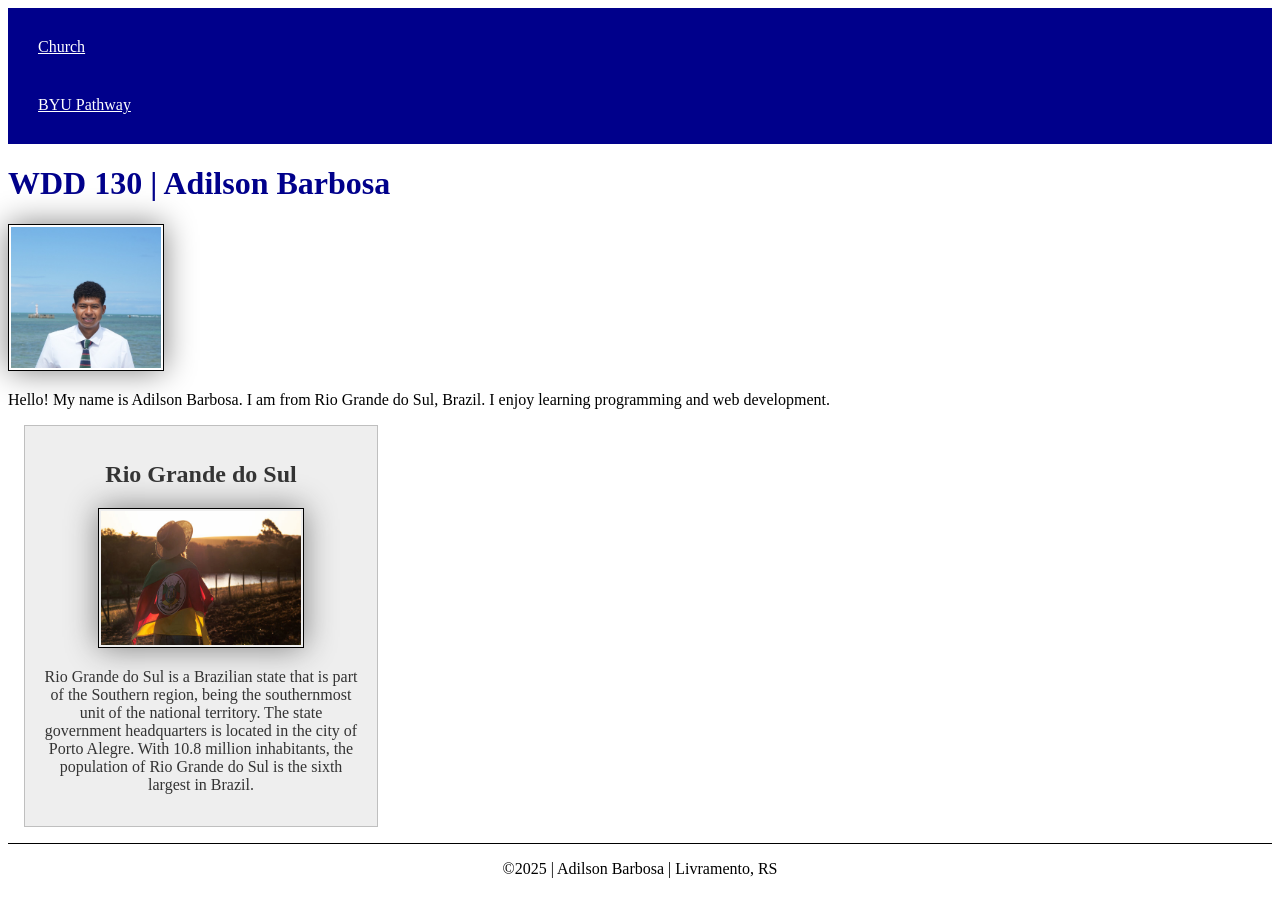
<file: index.html>
<!DOCTYPE html>
<html lang="en">

<head>
    <meta charset="UTF-8">
    <meta name="viewport" content="width=device-width, initial-scale=1.0">

    <title>WDD 130 | Adilson Barbosa</title>

    <meta name="description" content="Adilson Barbosa WDD130 course home page programming practice">

    <meta name="author" content="Adilson Barbosa">

    <link rel="stylesheet" href="styles/styles.css">
</head>

<body>

    <header>
        <nav>
            <a href="https://www.churchofjesuschrist.org/">Church</a>
            <a href="https://www.byupathway.edu/">BYU Pathway</a>
        </nav>
    </header>

    <main>
        <h1>WDD 130 | Adilson Barbosa</h1>

        <img src="adilson.jpeg" alt="Adilson profile picture">

        <p>
            Hello! My name is Adilson Barbosa. I am from Rio Grande do Sul, Brazil.
            I enjoy learning programming and web development.
        </p>
    </main>

    <aside>
        <h2>Rio Grande do Sul</h2>

        <img src="bigsouthriver.jpg" alt="Rio Grande do Sul landscape">

        <p>
            Rio Grande do Sul is a Brazilian state that is part of the Southern region, being the
            southernmost
            unit of the national territory. The state government headquarters is located in the city
            of Porto
            Alegre. With 10.8 million inhabitants, the population of Rio Grande do Sul is the sixth
            largest in
            Brazil.
        </p>
    </aside>

    <footer>
        <p>©2025 | Adilson Barbosa | Livramento, RS</p>
    </footer>

</body>

</html>
</file>
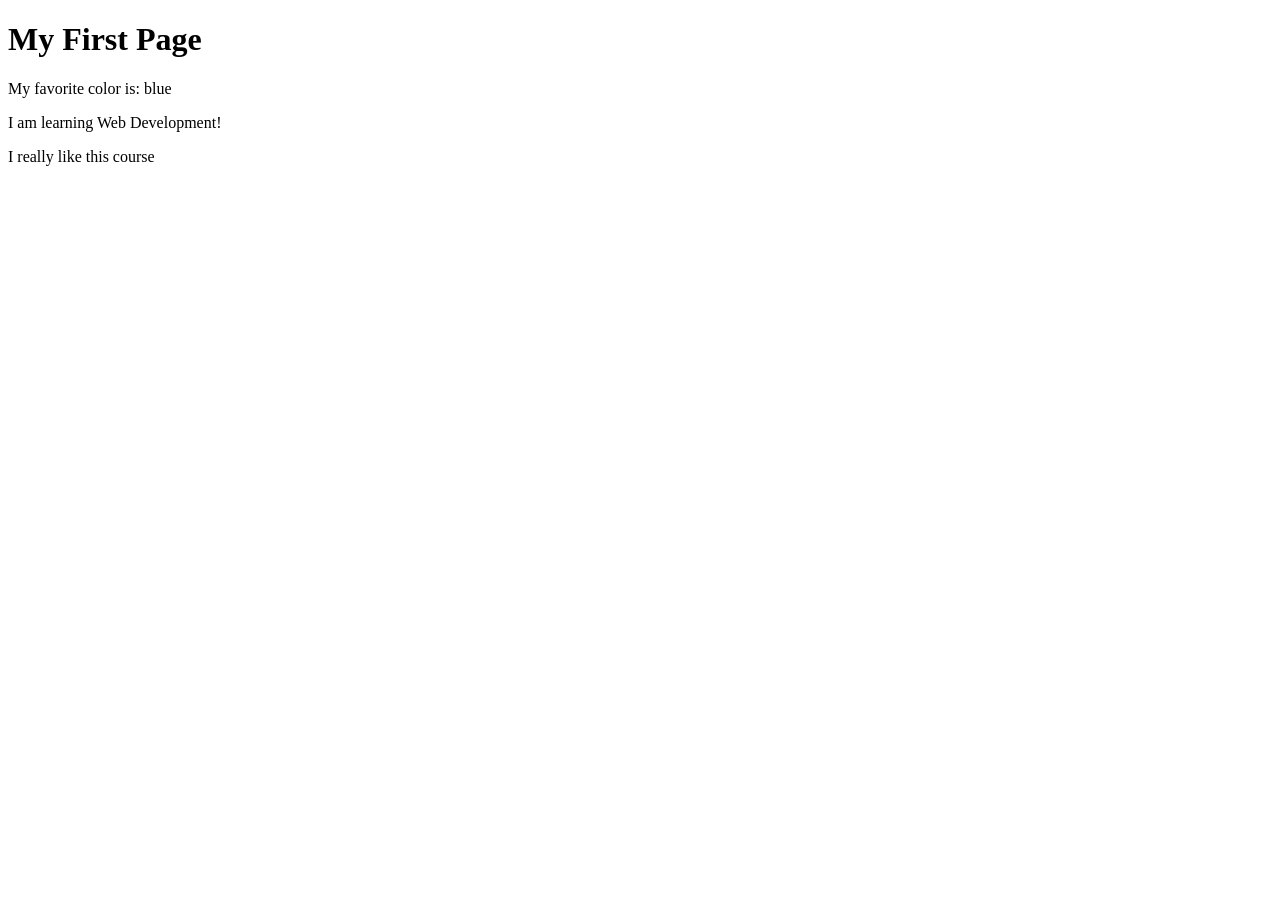
<file: week01/first-page.html>
<!DOCTYPE html>
<html lang="en">

<head>
    <meta charset="UTF-8">
    <meta name="viewport" content="width=device-width, initial-scale=1.0">
    <title>My First Page</title>
</head>

<body>
    <h1>My First Page</h1>
    <p>My favorite color is: blue </p>
    <p> I am learning Web Development!</p>
    <p>I really like this course</p>
</body>

</html>
</file>
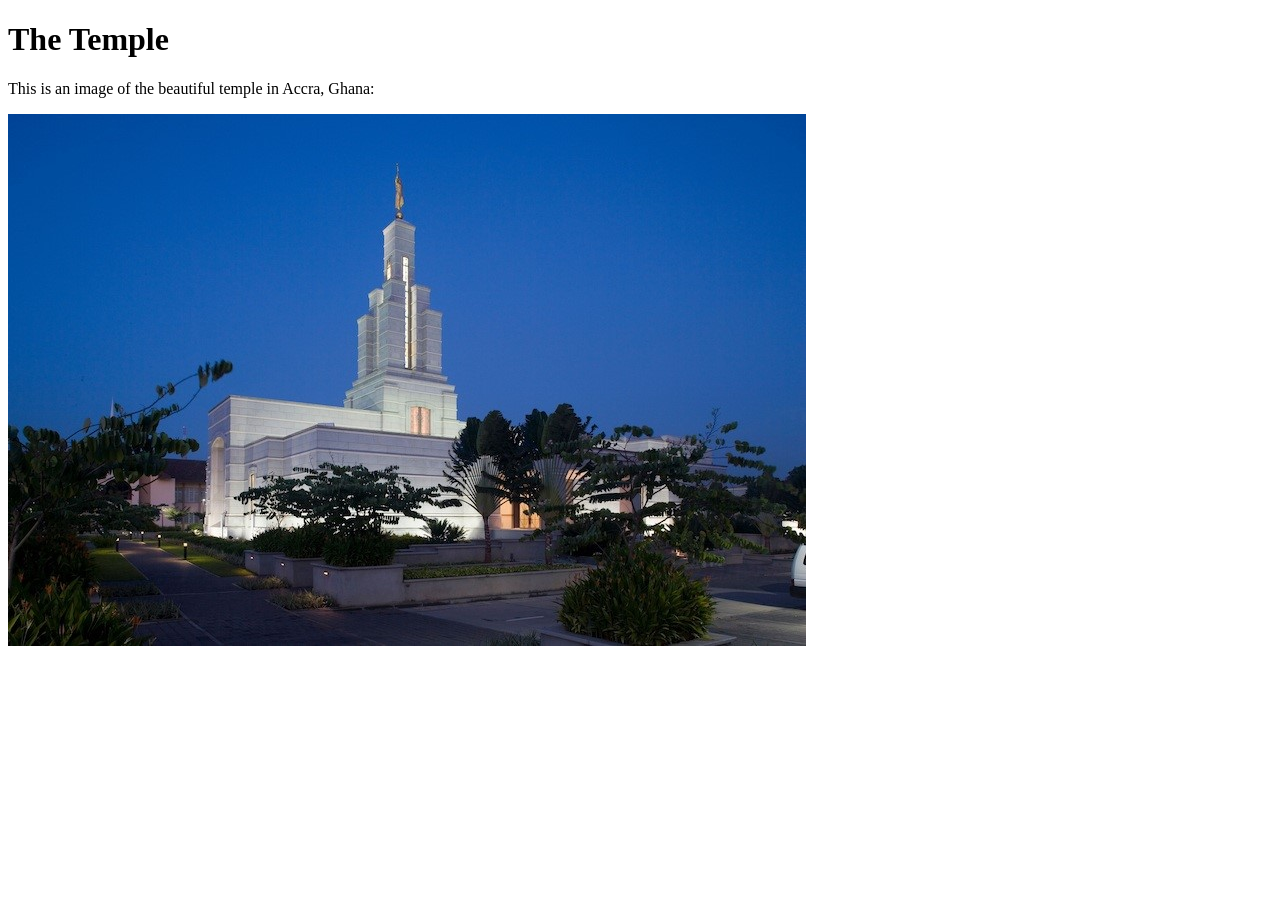
<file: week01/images-solution.html>
<!DOCTYPE html>
<html lang="en">
<head>
    <meta charset="UTF-8">
    <meta name="viewport" content="width=device-width, initial-scale=1.0">
    <title>Temple Image</title>
</head>
<body>
    <h1>The Temple</h1>
    <p>This is an image of the beautiful temple in Accra, Ghana:</p>
    <img src="images/temple-small.jpg" alt="The Accra Ghana Temple">
    
</body>
</html>
</file>
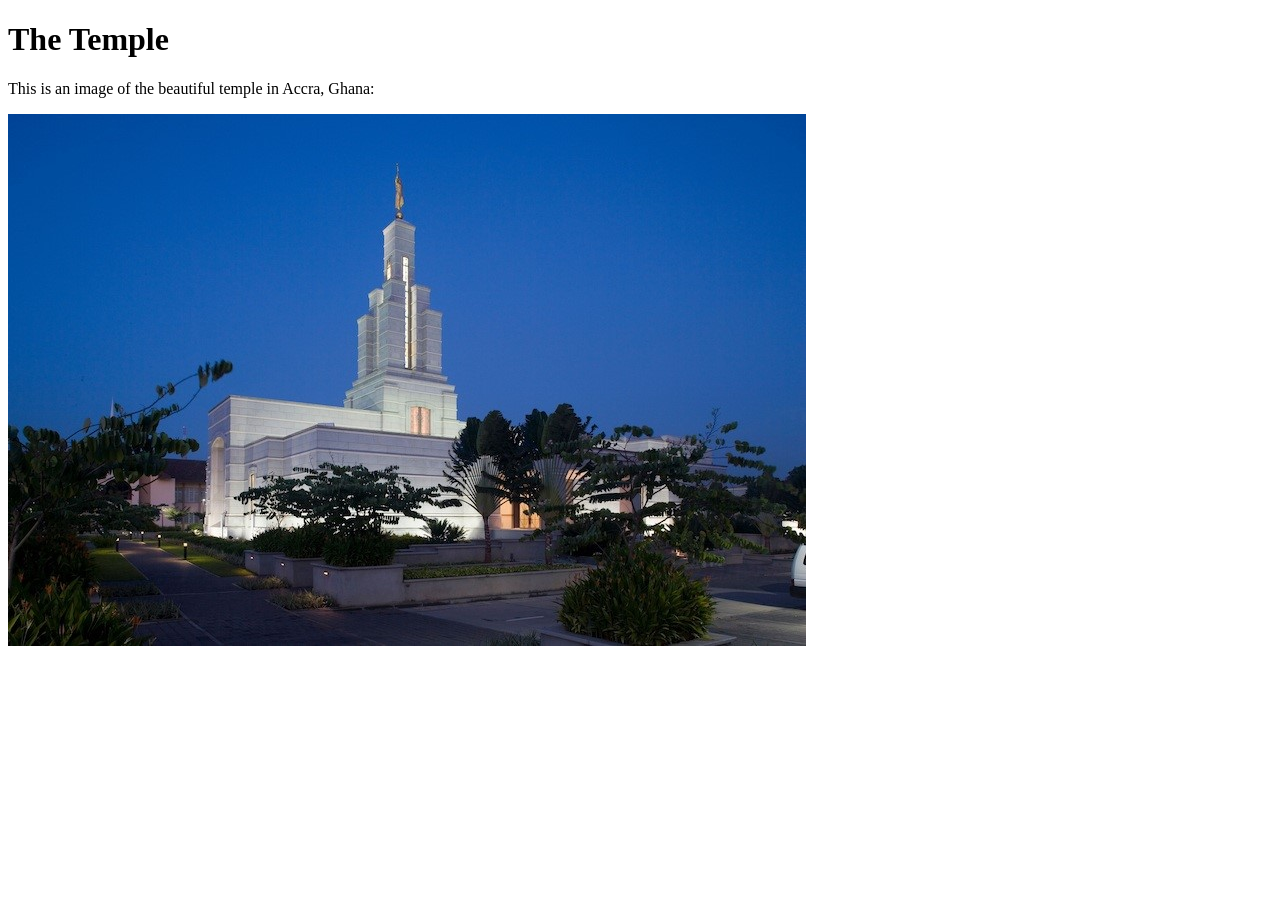
<file: week01/images.html>
<!DOCTYPE html>
<html lang="en">

<head>
    <meta charset="UTF-8">
    <meta name="viewport" content="width=device-width, initial-scale=1.0">
    <title>Temple Image</title>
</head>

<body>
    <h1>The Temple</h1>
    <p>This is an image of the beautiful temple in Accra, Ghana:</p>
    <img src="images/temple-small.jpg" alt="The Accra Ghana Temple">

</body>

</html>
</file>
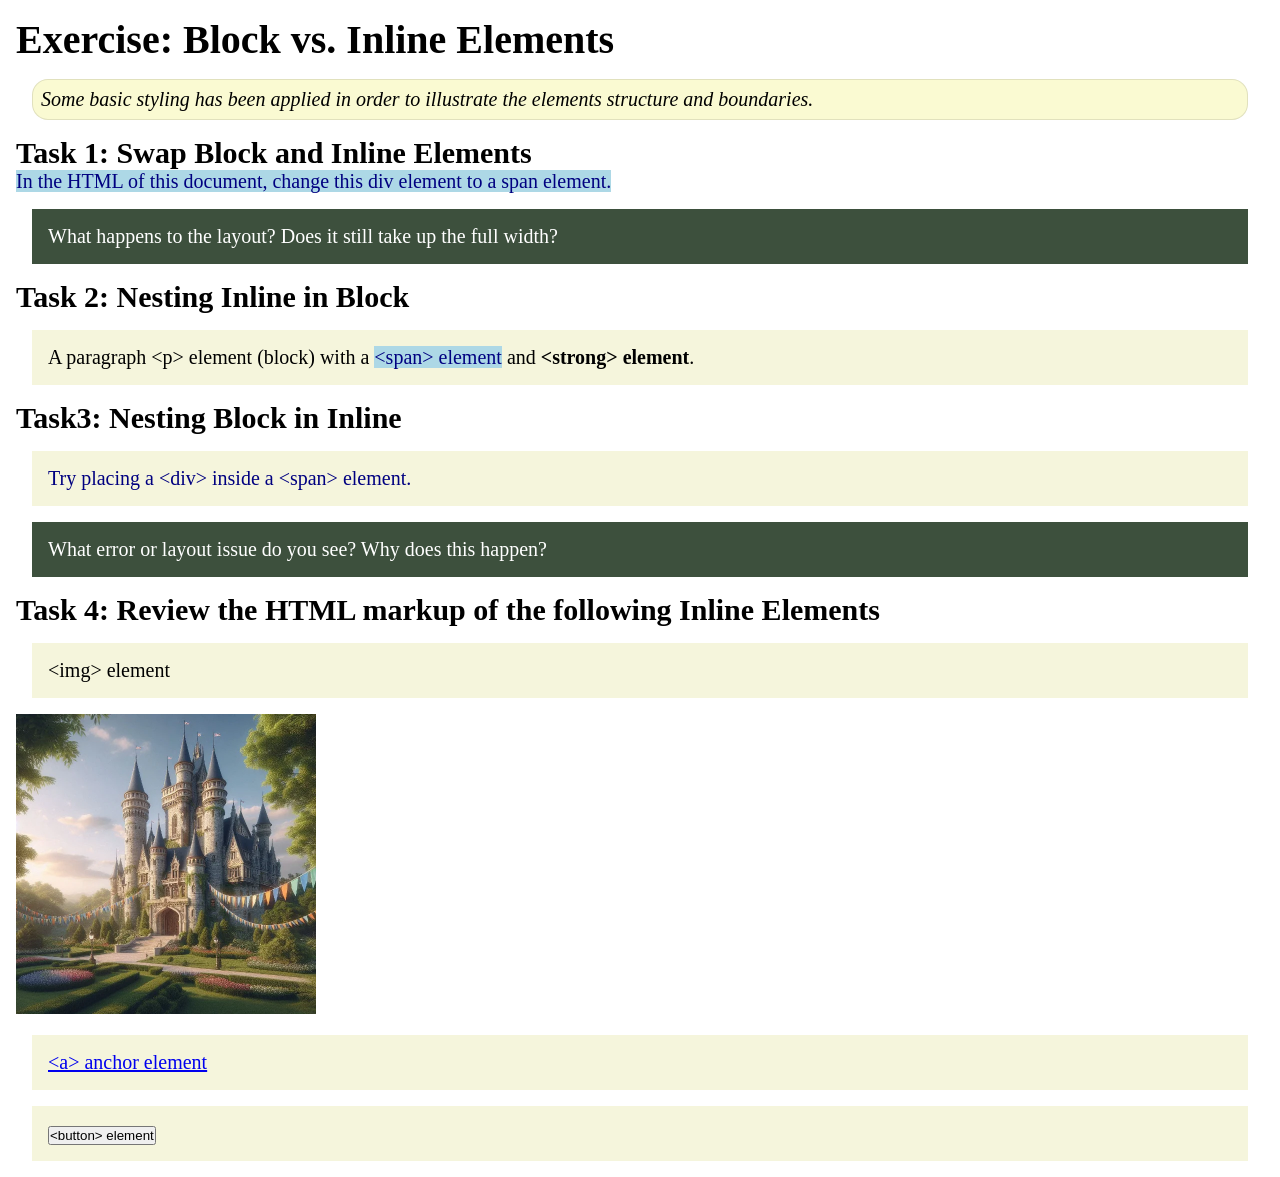
<file: week02/block-vs-inline.html>
<!DOCTYPE html>
<html lang="en">

<head>
    <meta charset="UTF-8">
    <meta name="viewport" content="width=device-width, initial-scale=1.0">
    <title>Exercise: Block vs. Inline Elements</title>
    <link rel="stylesheet" href="styles/block-vs-inline.css">
</head>

<body>
    <main>
        <h1>Exercise: Block vs. Inline Elements</h1>
        <p class="note">Some basic styling has been applied in order to illustrate the elements
            structure and
            boundaries.</p>

        <h2>Task 1: Swap Block and Inline Elements</h2>
        <span>In the HTML of this document, change this div element to a span element.</span>

        <p class="question">What happens to the layout? Does it still take up the full width?</p>

        <h2>Task 2: Nesting Inline in Block</h2>
        <p>
            A paragraph &lt;p&gt; element (block) with a
            <span>&lt;span&gt; element</span> and
            <strong>&lt;strong&gt; element</strong>.

        <h2>Task3: Nesting Block in Inline</h2>
        <span>
            <div>
                Try placing a &lt;div&gt; inside a &lt;span&gt; element.
            </div>
        </span>
        <p class="question">What error or layout issue do you see? Why does this happen?</p>


        <h2>Task 4: Review the HTML markup of the following Inline Elements</h2>

        <p>&lt;img&gt; element</p>
        <img src="images/castle.webp" alt="placeholder image (images are inline)" width="300"
          height="300">

        <p>
            <a href="https://churchofjesuschrist.org">
                &lt;a&gt; anchor element
            </a>
        </p>

        <p>
            <button type="button">&lt;button&gt; element</button>
        </p>

    </main>
</body>

</html>
</file>
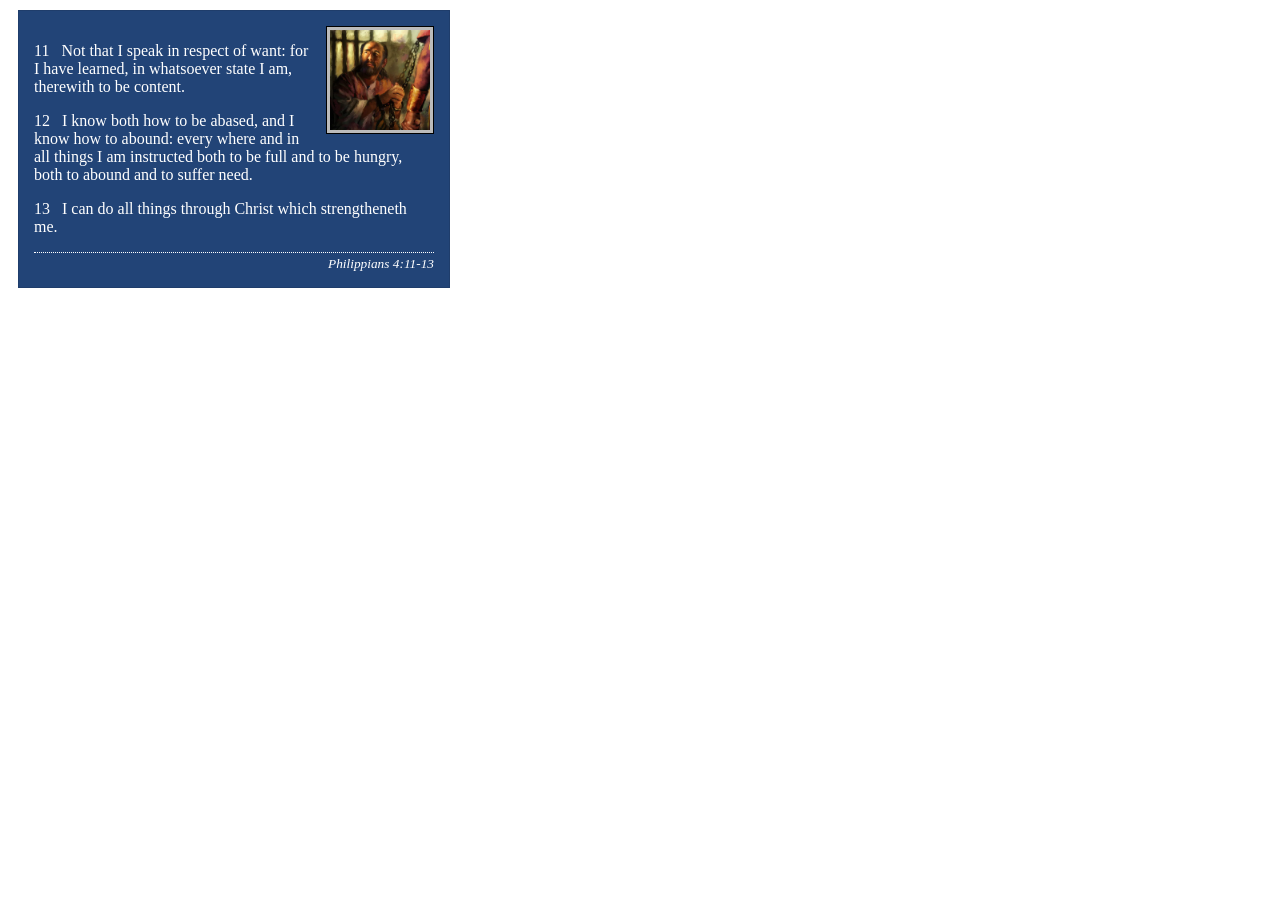
<file: week02/box-model-solution.html>
<!DOCTYPE html>
<html lang="en">
<head>
    <meta charset="UTF-8">
    <meta name="viewport" content="width=device-width, initial-scale=1.0">
    <title>Box Model Activity</title>
    <link rel="stylesheet" href="styles/box-model-solution.css">
</head>
<body>
    <main>
        <div class="callout">
            <img src="images/apostle-paul-imprisoned.webp" alt="Paul the Apostle - Imprisoned in Rome" width="200" height="200">
            <blockquote>
                <p>11 &nbsp; Not that I speak in respect of want: for I have learned, in whatsoever state I am, therewith to be content.</p>
                <p>12 &nbsp; I know both how to be abased, and I know how to abound: every where and in all things I am instructed both to be full and to be hungry, both to abound and to suffer need.</p>
                <p>13 &nbsp; I can do all things through Christ which strengtheneth me.</p>
            </blockquote>
            <cite>Philippians 4:11-13</cite>
        </div>
    </main>
</body>
</html>
</file>
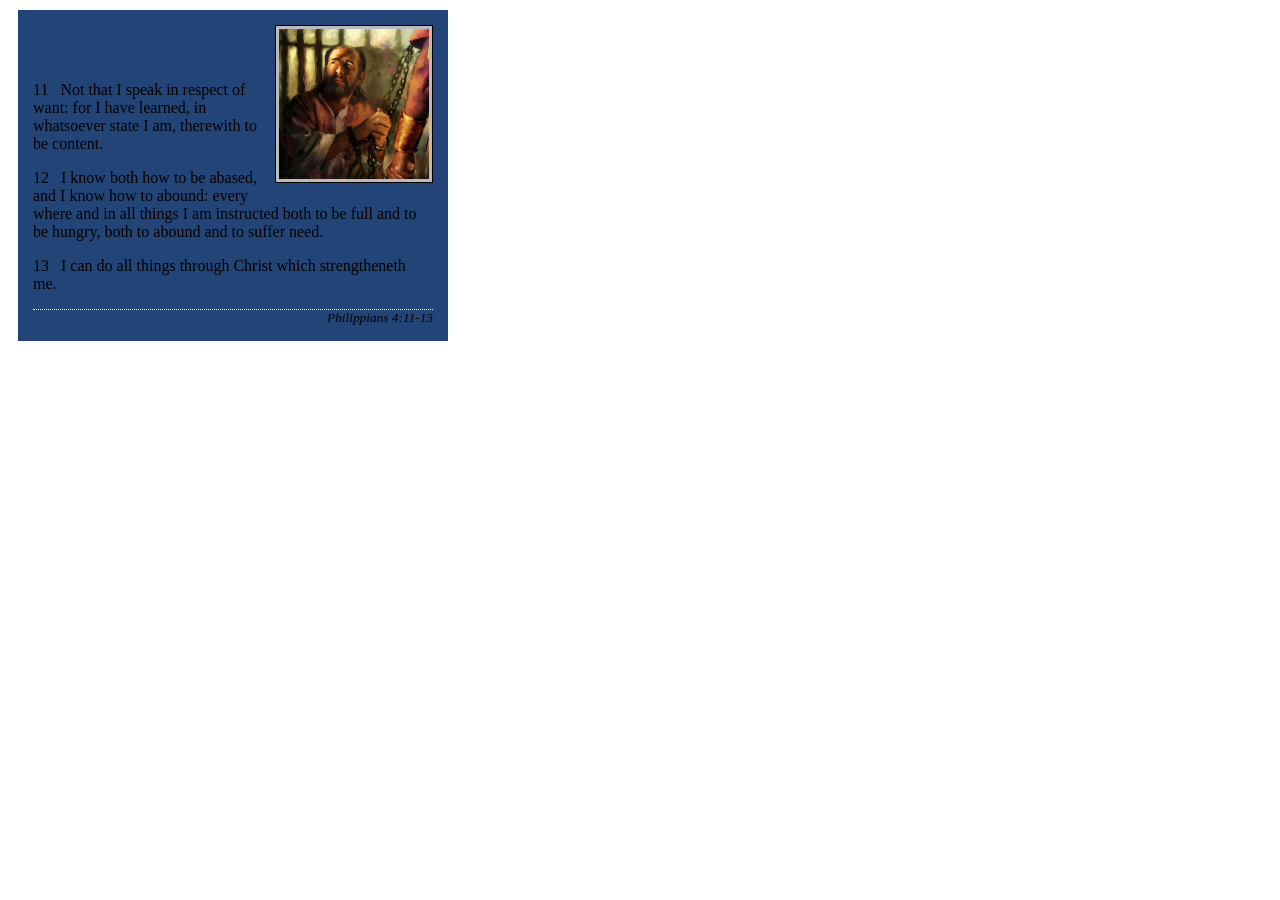
<file: week02/box-model.html>
<!DOCTYPE html>
<html lang="en">

<head>
    <meta charset="UTF-8">
    <meta name="viewport" content="width=device-width, initial-scale=1.0">
    <title>Box Model Activity</title>
    <link rel="stylesheet" href="styles/box-model.css">
</head>

<body>
    <main>
        <div class="callout">
            <img src="images/apostle-paul-imprisoned.webp"
              alt="Paul the Apostle - Imprisoned in Rome" width="200" height="200">
            <div class="callout"></div>
            <blockquote>
                <p>11 &nbsp; Not that I speak in respect of want: for I have learned, in whatsoever
                    state I am, therewith to be content.</p>
                <p>12 &nbsp; I know both how to be abased, and I know how to abound: every where and
                    in all things I am instructed both to be full and to be hungry, both to abound
                    and to suffer need.</p>
                <p>13 &nbsp; I can do all things through Christ which strengtheneth me.</p>
            </blockquote>
            <cite>Philippians 4:11-13</cite>
        </div>
    </main>
</body>

</html>
</file>
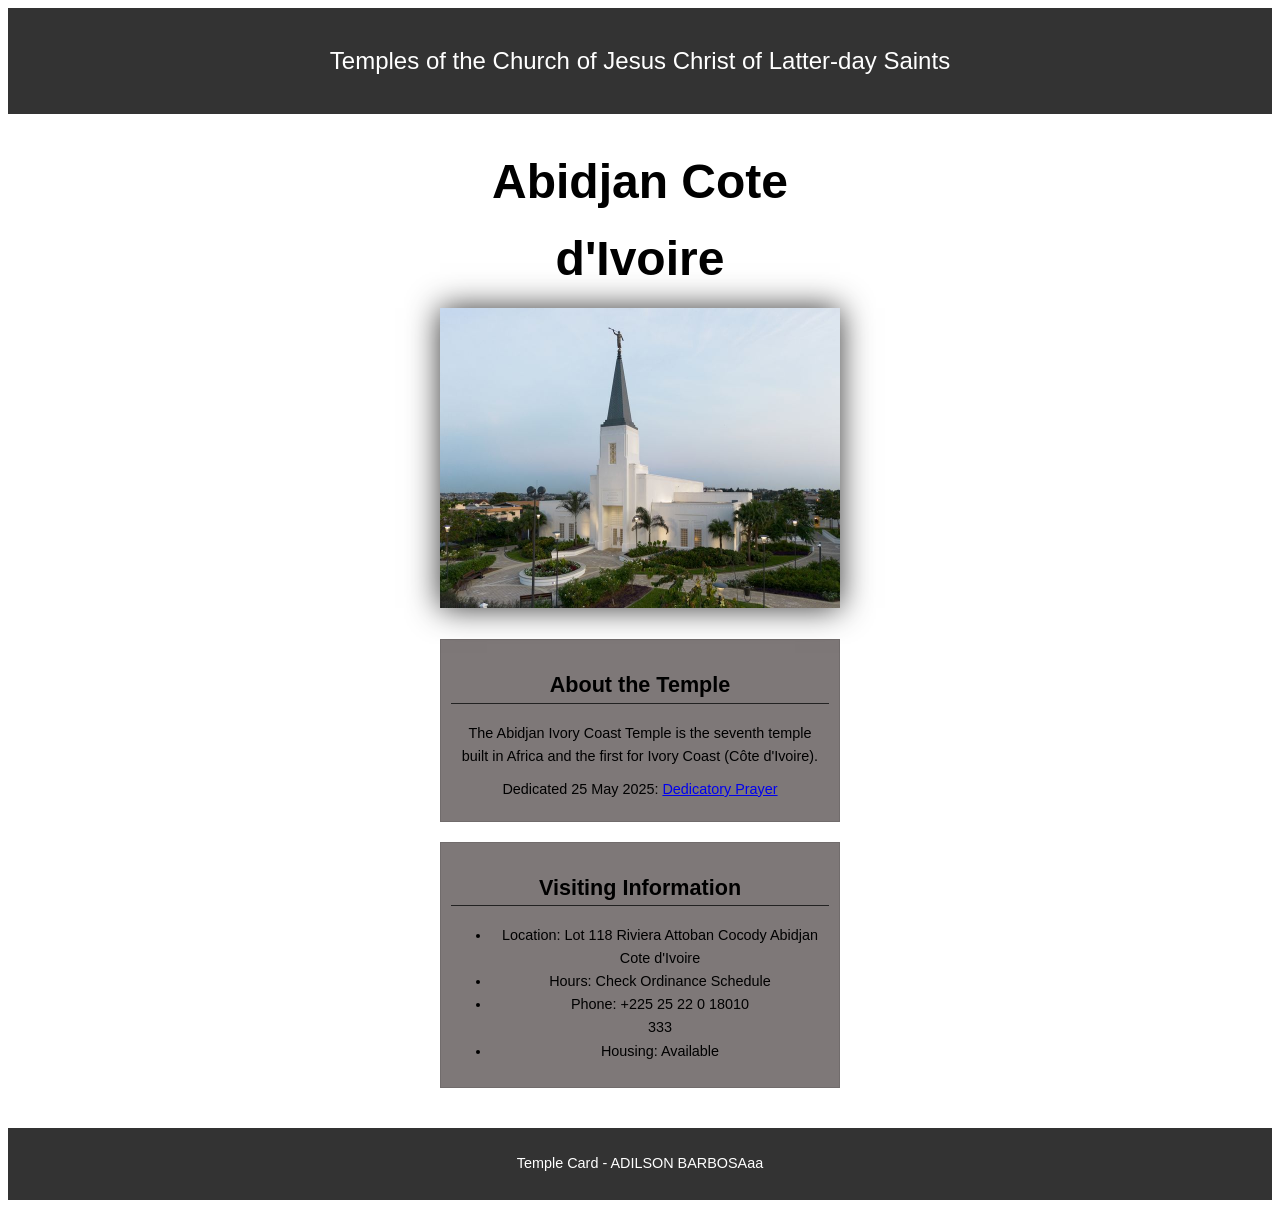
<file: week02/temple.html>
<!DOCTYPE html>
<html lang="en">

<head>
    <meta charset="UTF-8">
    <meta name="viewport" content="width=device-width, initial-scale=1.0">
    <title>Temple Card - Abidjan Cote d'Ivoire</title>
    <link rel="stylesheet" href="styles/temple.css/temple.css">
</head>

<body>
    <header>
        <p>Temples of the Church of Jesus Christ of Latter-day Saints</p>
    </header>
    <main>
        <h1>Abidjan Cote d'Ivoire</h1>
        <picture>
            <img src="images/abidjan-ivory-coast.jpeg" alt="Abidjan Cote d'Ivoire Temple">
        </picture>
        <section>
            <h2>About the Temple</h2>
            <p>The Abidjan Ivory Coast Temple is the seventh temple built in Africa and the first
                for Ivory Coast (Côte
                d'Ivoire).</p>
            <p>Dedicated 25 May 2025: <a
                  href="https://www.churchofjesuschrist.org/temples/dedicatory-prayer/abidjan-ivory-coast-temple/2025-05-25?lang=eng"
                  target="_blank" rel="noopener noreferrer">Dedicatory Prayer</a></p>
        </section>
        <section>
            <h2>Visiting Information</h2>
            <ul>
                <li>Location: Lot 118 Riviera Attoban Cocody Abidjan Cote d'Ivoire</li>
                <li>Hours: Check Ordinance Schedule</li>
                <li>Phone: +225 25 22 0 18010</li>333
                <li>Housing: Available</li>
            </ul>
        </section>
    </main>
    <footer>
        <p>Temple Card - ADILSON BARBOSAaa</p>
    </footer>
</body>

</html>
</file>
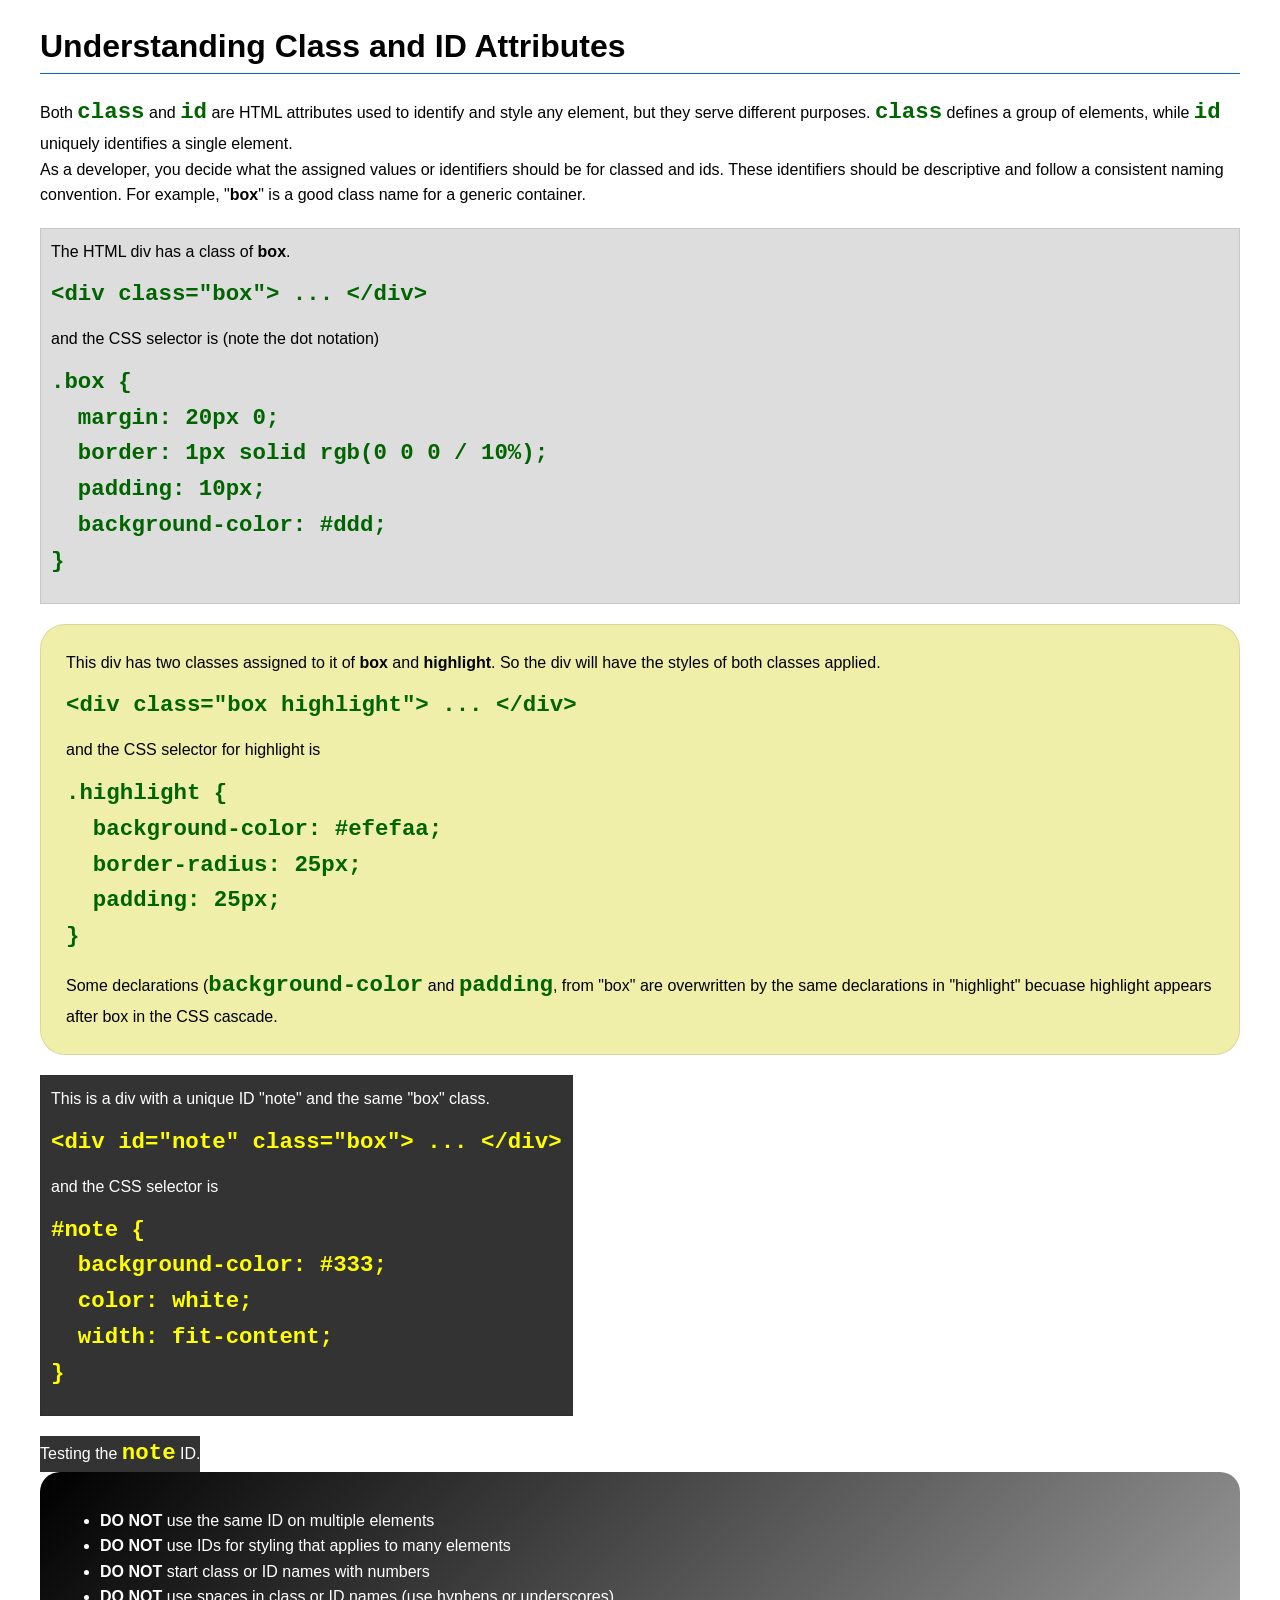
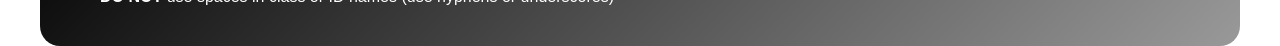
<file: week03/class-and-id.html>
<!DOCTYPE html>
<html lang="en">

<head>
    <meta charset="UTF-8">
    <meta name="viewport" content="width=device-width, initial-scale=1.0">
    <title>Class vs ID Attributes</title>
    <link rel="stylesheet" href="styles/class-and-id.css">
</head>

<body>
    <h1>Understanding Class and ID Attributes</h1>
    <p>Both <code>class</code> and <code>id</code> are HTML attributes used to identify and style any element, but they
        serve different purposes. <code>class</code> defines a group of elements, while <code>id</code> uniquely
        identifies a single element.</p>
    <p>As a developer, you decide what the assigned values or identifiers should be for classed and ids. These
        identifiers should be
        descriptive and follow a consistent naming convention. For example, "<strong>box</strong>" is a good class name
        for a generic container.</p>
    <div class="box">
        <p>The HTML div has a class of <strong>box</strong>.</p>
        <pre><code class="html">&lt;div class="box"&gt; ... &lt;/div&gt;</code></pre>
        and the CSS selector is (note the dot notation)
        <pre><code class="css">.box {
  margin: 20px 0;
  border: 1px solid rgb(0 0 0 / 10%);
  padding: 10px;
  background-color: #ddd; 
}</code></pre>
    </div>

    <div class="box highlight">
        <p>This div has two classes assigned to it of <strong>box</strong> and <strong>highlight</strong>. So the div
            will have the styles of both classes applied.</p>
        <pre><code class="html">&lt;div class="box highlight"&gt; ... &lt;/div&gt;</code></pre>
        and the CSS selector for highlight is
        <pre><code class="css">.highlight {
  background-color: #efefaa;
  border-radius: 25px;
  padding: 25px;
}</code></pre>
<p>Some declarations (<code>background-color</code> and <code>padding</code>, from "box" are overwritten by the same declarations in "highlight" becuase highlight appears after box in the CSS cascade.</p>
    </div>

    <div id="note" class="box">
        <p>This is a div with a unique ID "note" and the same "box" class.</p>
        <pre><code class="html">&lt;div id="note" class="box"&gt; ... &lt;/div&gt;</code></pre>
        and the CSS selector is
        <pre><code class="css">#note {
  background-color: #333;
  color: white;
  width: fit-content;
}</code></pre>
    </div>

    <div id="note">
        <p>Testing the <code>note</code> ID.</p>
    </div>

    <section id="best-practice">
        <ul>
            <li><strong>DO NOT</strong> use the same ID on multiple elements</li>
            <li><strong>DO NOT</strong> use IDs for styling that applies to many elements</li>
            <li><strong>DO NOT</strong> start class or ID names with numbers</li>
            <li><strong>DO NOT</strong> use spaces in class or ID names (use hyphens or underscores)</li>
        </ul>
    </section>




</body>

</html>
</file>
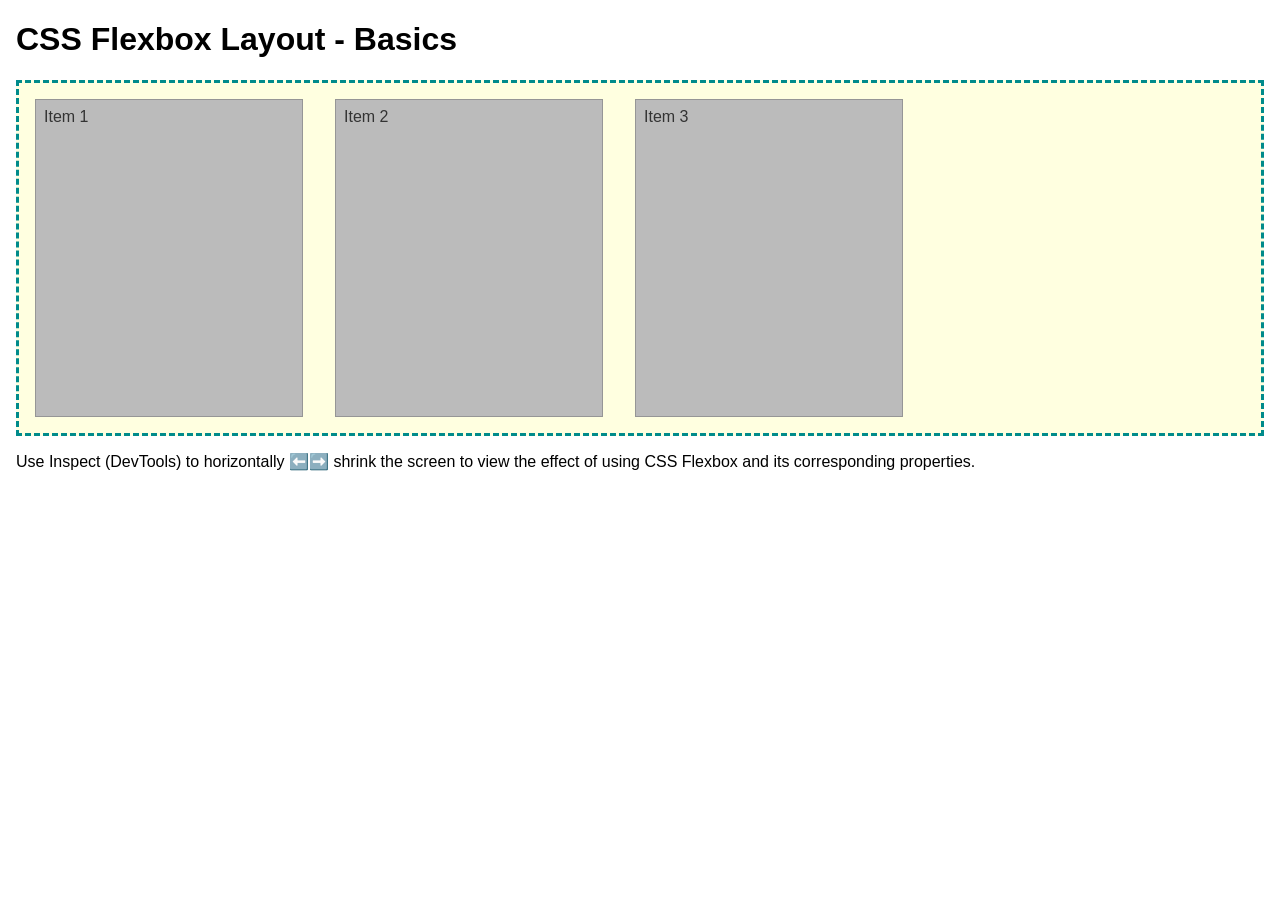
<file: week04/flexbox-layout.html>
<!DOCTYPE html>
<html lang="en">
<head>
    <meta charset="UTF-8">
    <meta name="viewport" content="width=device-width, initial-scale=1.0">
    <title>CSS Flexbox Layout - Basics</title>
    <link rel="stylesheet" href="styles/flexbox.css">
</head>
<body>
    <main>
        <h1>CSS Flexbox Layout - Basics</h1>
        <div class="flex-container">
            <div class="flex-item item1">Item 1</div>
            <div class="flex-item item2">Item 2</div>
            <div class="flex-item item3">Item 3</div>
        </div>
        <p>Use Inspect (DevTools) to horizontally ⬅️➡️ shrink the screen to view the effect of using CSS Flexbox and its corresponding properties.</p>
    </main>
</body>
</html>
</file>
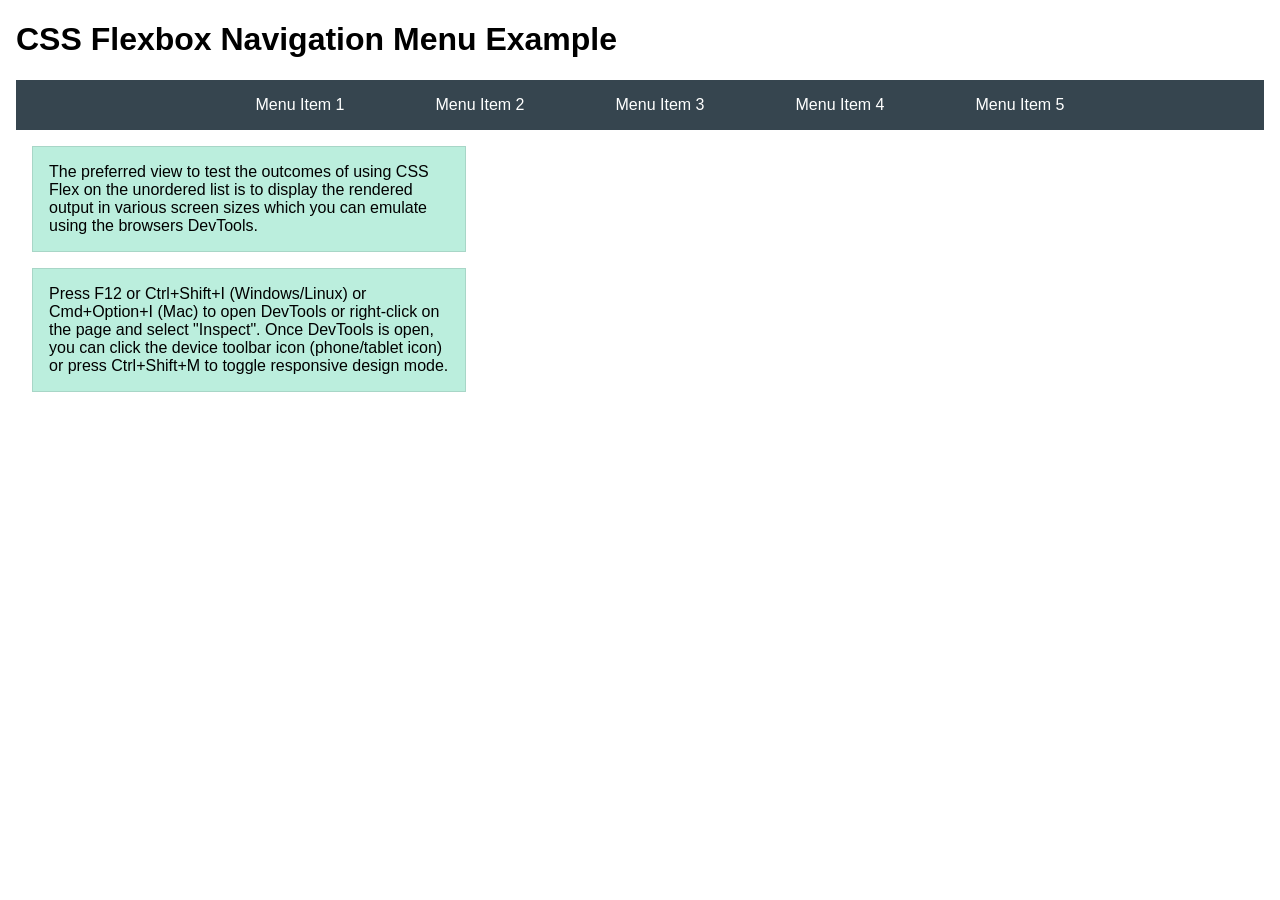
<file: week04/flexbox-menu.html>
<!DOCTYPE html>
<html lang="en">
<head>
    <meta charset="UTF-8">
    <meta name="viewport" content="width=device-width, initial-scale=1.0">
    <title>CSS Flexbox - Navigation Menu</title>
    <link rel="stylesheet" href="styles/flexbox-menu.css">
</head>
<body>
    <main>
        <h1>CSS Flexbox Navigation Menu Example</h1>
        <nav>
            <ul>
                <li><a href="#">Menu Item 1</a></li>
                <li><a href="#">Menu Item 2</a></li>
                <li><a href="#">Menu Item 3</a></li>
                <li><a href="#">Menu Item 4</a></li>
                <li><a href="#">Menu Item 5</a></li>
            </ul>
        </nav>
        <p>The preferred view to test the outcomes of using CSS Flex on the unordered list is to display the rendered output in various screen sizes which you can emulate using the browsers DevTools.</p>

        <p>Press F12 or Ctrl+Shift+I (Windows/Linux) or Cmd+Option+I (Mac) to open DevTools or right-click on the page and select "Inspect". Once DevTools is open, you can click the device toolbar icon (phone/tablet icon) or press Ctrl+Shift+M to toggle responsive design mode.</p>

                      
        
    </main>
</body>
</html>
</file>
<file: styles/styles.css>
nav {
    background-color: darkblue;
    padding: 10px;
}

nav a {
    color: white;
    display: block;
    padding: 20px;
}

h1 {
    color: darkblue;
}

img {
    width: 150px;
    height: auto;
    border: 1px solid black;
    padding: 2px;
    box-shadow: 0 0 30px gray;
}

main {
    max-width: 840px;
}

aside {
    width: 20rem;
    margin: 1rem;
    border: 1px solid rgb(0 0 0 / 0.2);
    padding: 1rem;
    background-color: #eee;
    color: #333;
    text-align: center;
}

aside img {
    width: 200px;
    height: auto;
}

main img {
    width: 150px;
    height: auto;
}

p {
    padding: 0;
}

footer {
    margin-top: 15px;
    border-top: 1px solid #000;
    text-align: center;
}
</file>
<file: week02/styles/block-vs-inline.css>
* {
    margin: 0;
    padding: 0;
}

body {
    font-size: 20px;
    margin: 1rem;
}

p,
div {
    background-color: beige;
    margin: 1rem;
    padding: 1rem;
}

span {
    color: navy;
    background-color: lightblue;
}

code {
    margin: 0;
    padding: 0;
    color: green;
    font-size: 1.2rem;
}

.note {
    font-style: italic;
    background-color: lightgoldenrodyellow;
    border-radius: 1rem;
    border: 1px solid rgb(0 0 0 / 10%);
    margin: 1rem;
    padding: .5rem;
}

.question {
    background-color: #3d503d;
    color: #fff;
}
</file>
<file: week02/styles/box-model-solution.css>
.callout {
    max-width: 400px;
    margin: 10px;
    border: 1px solid rgba(0, 0, 0, .1);
    padding: 15px;
    background-color: #247;
    color: #fff;
}

.callout img {
    float: right;
    margin: 0 0 10px 15px;
    border: 1px solid #000;
    padding: 3px;
    background-color: #bbb;
    width: 100px;
    height: auto;

}

blockquote {
    margin: 0;
}

cite {
    display: block;
    border-top: 1px dotted #fff;
    padding-top: 3px;
    text-align: right;
    font-size: smaller;
}
</file>
<file: week02/styles/box-model.css>
.callout {
    max-width: 400px;
    margin: 10px;
    border: 1px solid rgb(0, 0, 0/.01);
    padding: 15px;
    background-color: #247;
    text-decoration-color: white;

}

.callout img {
    float: right;
    margin: 0 0 15px;
    border: 1px solid black;
    padding: 3px;
    background-color: #bbb;
    width: 150px;
    height: auto;
}

blockquote {
    margin: 0;
}

cite {

    display: block;
    border-top: 1px dotted white;
    text-align: right;
    font-size: smaller;
}
</file>
<file: week02/styles/temple.css/temple.css>
body {

    font-family: Arial, Helvetica, sans-serif;
    line-height: 1.6;
}

header,
footer {

    background-color: #333;
    color: white;
    padding: 10px 0;
    text-align: center;
    font-size: 1.5rem;
}

main {
    width: 400px;
    margin: 0 auto;
    padding: 20px;
    font-size: 1.5rem;

}

h1 {

    margin: 10px;
    text-align: center;
}

h2 {

    border-bottom: 1px solid #222;
}

img {
    width: 100%;
    height: auto;
    box-shadow: 0 0 30px #333;
}

section {
    margin: 20px 0;
    border: 1px solid rgb(0 0 0/10%);
    padding: 10px;
    text-align: center;
    background-color: rgb(126, 120, 120);
    font-size: .9rem;

}

section p {

    margin: 10px;
}

footer {

    font-size: .9rem;
}
</file>
<file: week03/styles/class-and-id.css>
body {
    font-family: Arial, sans-serif;
    line-height: 1.6;
    margin: 0;
    padding: 0 40px;
}

h1 {
    border-bottom: 1px solid rgb(0 110 182);
    padding-bottom: 0;
}



p {
    margin: 0;
}

code {
    color: darkgreen;
    font-weight: 700;
    font-size: 1.4rem;
}

/* Class examples - can be reused */

.box {
    margin: 20px 0;
    border: 1px solid rgb(0 0 0 / 10%);
    padding: 10px;
    background-color: #ddd; /* this is shorthand for #dddddd */
}

.highlight {
    background-color: #efefaa;
    border-radius: 25px;
    padding: 25px;
}

/* ID examples - should be unique */

#note {
    background-color: #333;
    color: white;
    width: fit-content;
}

#note code {
    color: yellow;
}

#best-practice {
    background: linear-gradient(135deg, #000 0%, #999 100%);
    color: white;
    border-radius: 20px;
    padding: 20px
}
</file>
<file: week04/styles/flexbox.css>
body {
    font-family: Helvetica, Arial, sans-serif;
    margin: 1rem;
}

.flex-container {
    border: 3px dashed darkcyan;
    background-color: lightyellow;
    display: flex;
    flex-wrap: wrap;
}

.flex-item {
    width: 250px;
    margin: 1rem;
    border: 1px solid rgb(0 0 0 / 20%);
    padding: 0.5rem;
    background-color: #bbb;
    color: #333;
}

.item1 {
    min-height: 100px;
}

.item2 {
    min-height: 200px;
}

.item3 {
    min-height: 300px;
}
</file>
<file: week04/styles/flexbox-menu.css>
body {
    font-family: Helvetica, Arial, sans-serif;
    margin: 1rem;
}

nav {
    background-color: #36454f;
}

nav ul {
    list-style-type: none;
    display: flex;
    flex-wrap: wrap;
    max-width: 900px;
    margin: 0 auto;
    justify-content: space-around;
    align-items: center;
}

nav a {
    display: block;
    color: #fff;
    text-align: center;
    padding: 1rem;
    text-decoration: none;
}

p {
    margin: 1rem;
    border: 1px solid rgb(0 0 0 / 10%);
    padding: 1rem;
    background-color: #bed;
    max-width: 400px;
}

#devtools-btn {
    background-color: #36454f;
    color: white;
    border: none;
    padding: 12px 24px;
    margin: 1rem;
    font-size: 16px;
    font-family: Helvetica, Arial, sans-serif;
    border-radius: 4px;
    cursor: pointer;
    transition: background-color 0.3s ease;
}

#devtools-btn:hover {
    background-color: #4a5a6a;
}

#devtools-btn:active {
    background-color: #2a3a4a;
}
</file>
